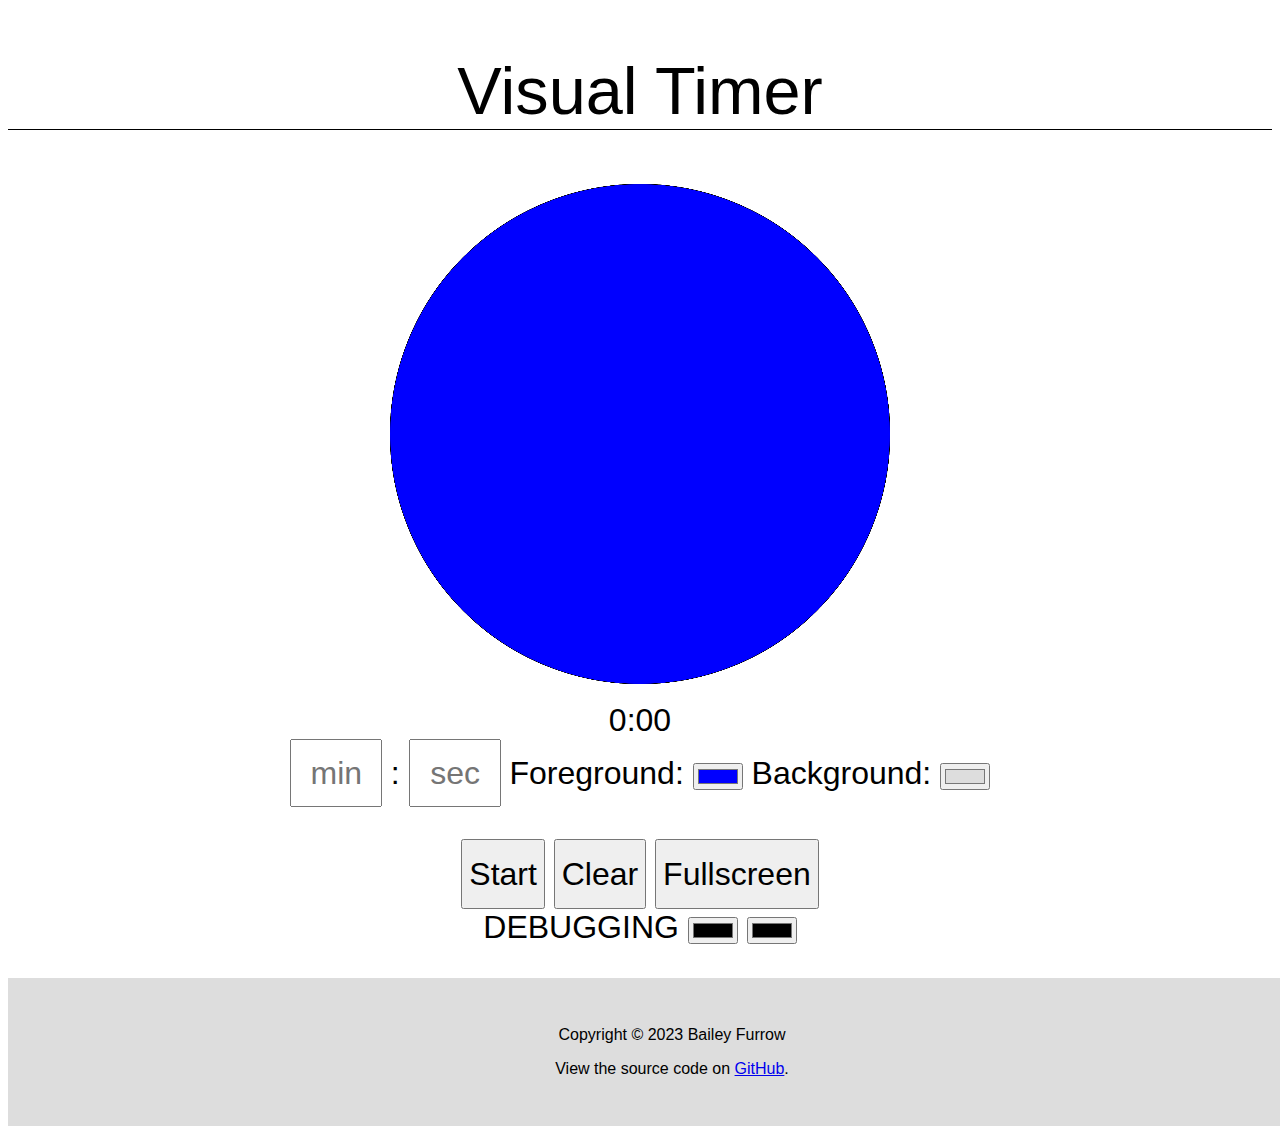
<file: index.html>
<!DOCTYPE html>
<html lang="en-us">
  <head>
    <meta charset="UTF-8" />
    <title>Visual Timer</title>
    <meta name="viewport" content="width=device-width, initial-scale=1.0">
    <link rel="shortcut icon" href="data:image/svg+xml,<svg xmlns=%22http://www.w3.org/2000/svg%22 viewbox=%220 0 100 100%22><text y=%22.9em%22 font-size=%221.5rem%22>🕒</text></svg>">
    <link rel="stylesheet" href="style.css">
  </head>
  <body>
    <h1>Visual Timer</h1>
    <div id="fs">
      <canvas id="timer"></canvas>
      <div id="timeText">0:00</div>
      <button type="button" id="exitFS" title="Exit Fullscreen">X</button>
    </div>

    <form action="#" name="timerForm">
      <input type="number" name="minutes" placeholder="min" min="0" />
      :
      <input type="number" name="seconds" placeholder="sec" min="0" max="59" />
      <span class="colors">
        <label for="foreground">Foreground:</label>
        <input type="color" name="foreground" id="foreground-color" value="#0000FF" />
        <label for="background">Background:</label>
        <input type="color" name="background" id="background-color" value="#DDDDDD" />
      </span>
      <div class="buttons">
        <button type="submit" id="startTimer">Start</button>
        <button type="button" id="clear">Clear</button>
        <button type="button" id="fullscreen">Fullscreen</button>
      </div>
    </form>
    <div id="debug">
      DEBUGGING
      <input type="color" id="color1">
      <input type="color" id="color2">
    </div>
    <footer>
      <p>Copyright &copy; 2023 Bailey Furrow</p>
      <p>View the source code on <a href="https://github.com/BaileyFurrow/VisualTimer"><i class="ico-gh"></i> GitHub</a>.</p>
    </footer>
    <script src="VisualTimer.js"></script>
  </body>
</html>
</file>
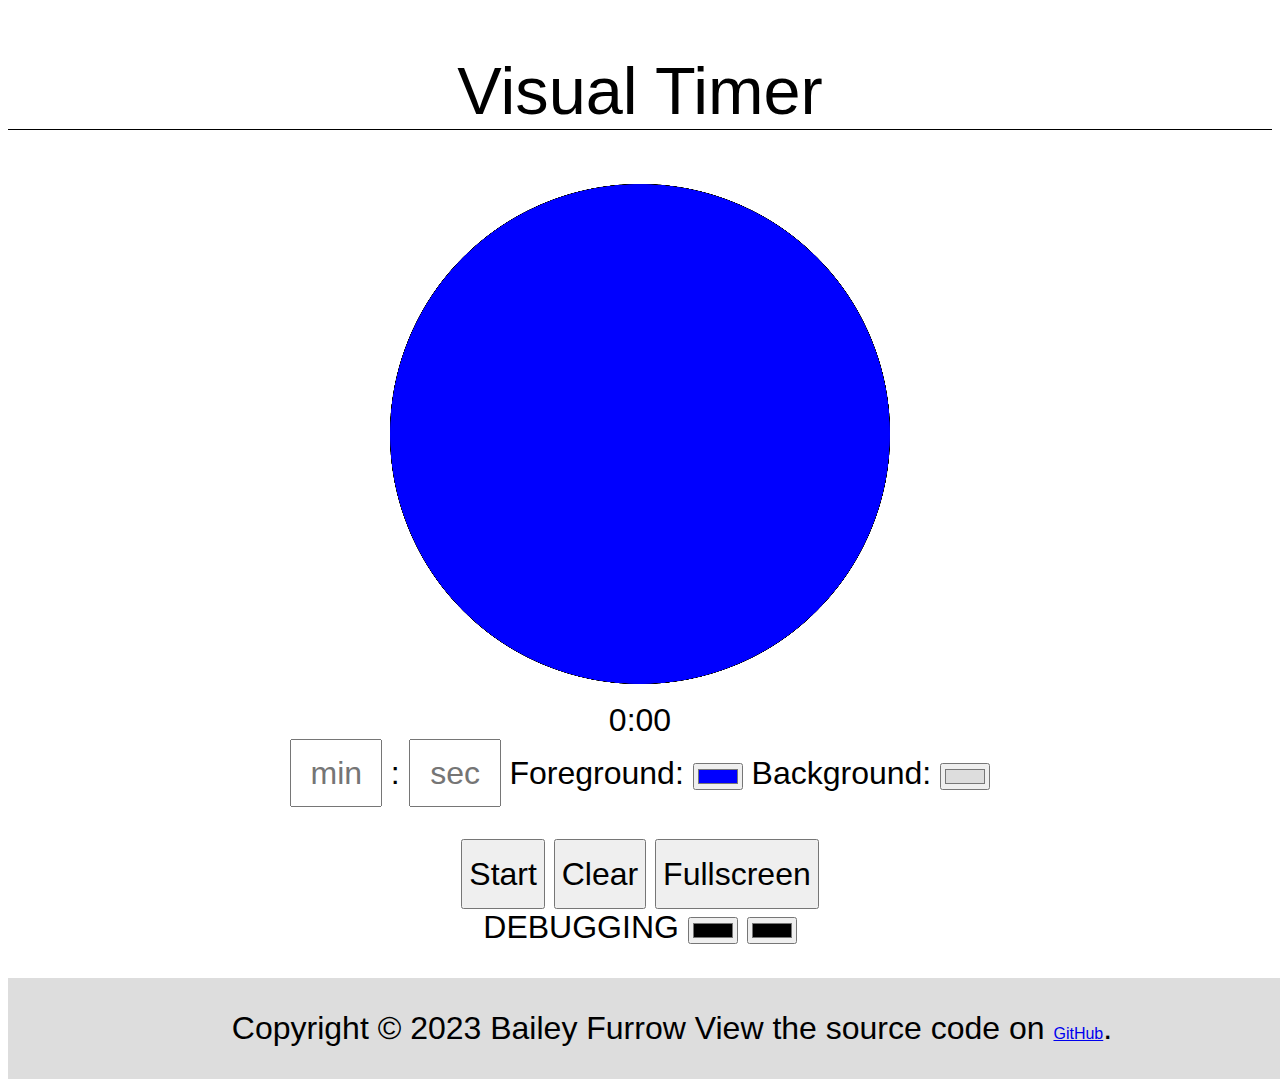
<file: VisualTimer.html>
<!DOCTYPE html>
<html lang="en-us">
  <head>
    <meta charset="UTF-8" />
    <title>Visual Timer</title>
    <meta name="viewport" content="width=device-width, initial-scale=1.0">
    <link rel="shortcut icon" href="data:image/svg+xml,<svg xmlns=%22http://www.w3.org/2000/svg%22 viewbox=%220 0 100 100%22><text y=%22.9em%22 font-size=%221.5rem%22>🕒</text></svg>">
    <link rel="stylesheet" href="style.css">
  </head>
  <body>
    <h1>Visual Timer</h1>
    <div id="fs">
      <canvas id="timer"></canvas>
      <div id="timeText">0:00</div>
      <button type="button" id="exitFS" title="Exit Fullscreen">X</button>
    </div>

    <form action="#" name="timerForm">
      <input type="number" name="minutes" placeholder="min" min="0" />
      :
      <input type="number" name="seconds" placeholder="sec" min="0" max="59" />
      <span class="colors">
        <label for="foreground">Foreground:</label>
        <input type="color" name="foreground" id="foreground-color" value="#0000FF" />
        <label for="background">Background:</label>
        <input type="color" name="background" id="background-color" value="#DDDDDD" />
      </span>
      <div class="buttons">
        <button type="submit" id="startTimer">Start</button>
        <button type="button" id="clear">Clear</button>
        <button type="button" id="fullscreen">Fullscreen</button>
      </div>
    </form>
    <div id="debug">
      DEBUGGING
      <input type="color" id="color1">
      <input type="color" id="color2">
    </div>
    <footer>
      Copyright &copy; 2023 Bailey Furrow
      View the source code on <a href="https://github.com/BaileyFurrow/VisualTimer"><i class="ico-gh"></i> GitHub</a>.
    </footer>
    <script src="VisualTimer.js"></script>
  </body>
</html>
</file>
<file: style.css>
* {
  font-size: 32px;
  font-family:'Segoe UI', Tahoma, Geneva, Verdana, sans-serif;
  text-align: center;
}

body {
  min-height: 100vh;
  display: grid;
  grid-template-rows: auto 1fr auto;
  margin-bottom: 0;
}

h1 {
  font-size: 50pt;
  border-bottom: 1px solid black;
  font: lighter 50pt 'Segoe UI', Verdana, sans-serif;
}

canvas#timer {
  padding: 10px;
  height: 500px;
}

@media only screen and (max-width: 500px) {
  canvas#timer {
    height: initial;
    width: 100%;
  }
}

form * {
  line-height: 2em;
}

input[type=number] {
  padding: 0 0 0 .5em;
  width: 2.25rem;
}

#fs {
  background-color: white;
  display: inline-block;
}

#timeText {
  text-align: center;
}

.buttons {
  margin-top: 1rem;
}

#exitFS {
  display: none;
}

footer {
  width: 100%;
  margin: 1rem 0 0;
  background-color: #ddd;
  text-align: center;
  padding: 1rem;
}

footer * { 
  font-size: 12pt;
}

/* Style for fullscreen app */

#fs:fullscreen {
  display: flex;
  flex-flow: column nowrap;
  align-items: center;
  justify-content: center;
  width: 100%;
}

#fs:fullscreen canvas#timer {
  height: 80%;
}

#fs:fullscreen #timeText {
  font-size: 3rem;
}
#fs:fullscreen #exitFS {
  display: initial;
}

/* Icons */

.ico-gh {
  background: url("https://github.githubassets.com/favicons/favicon.png");
}
</file>
